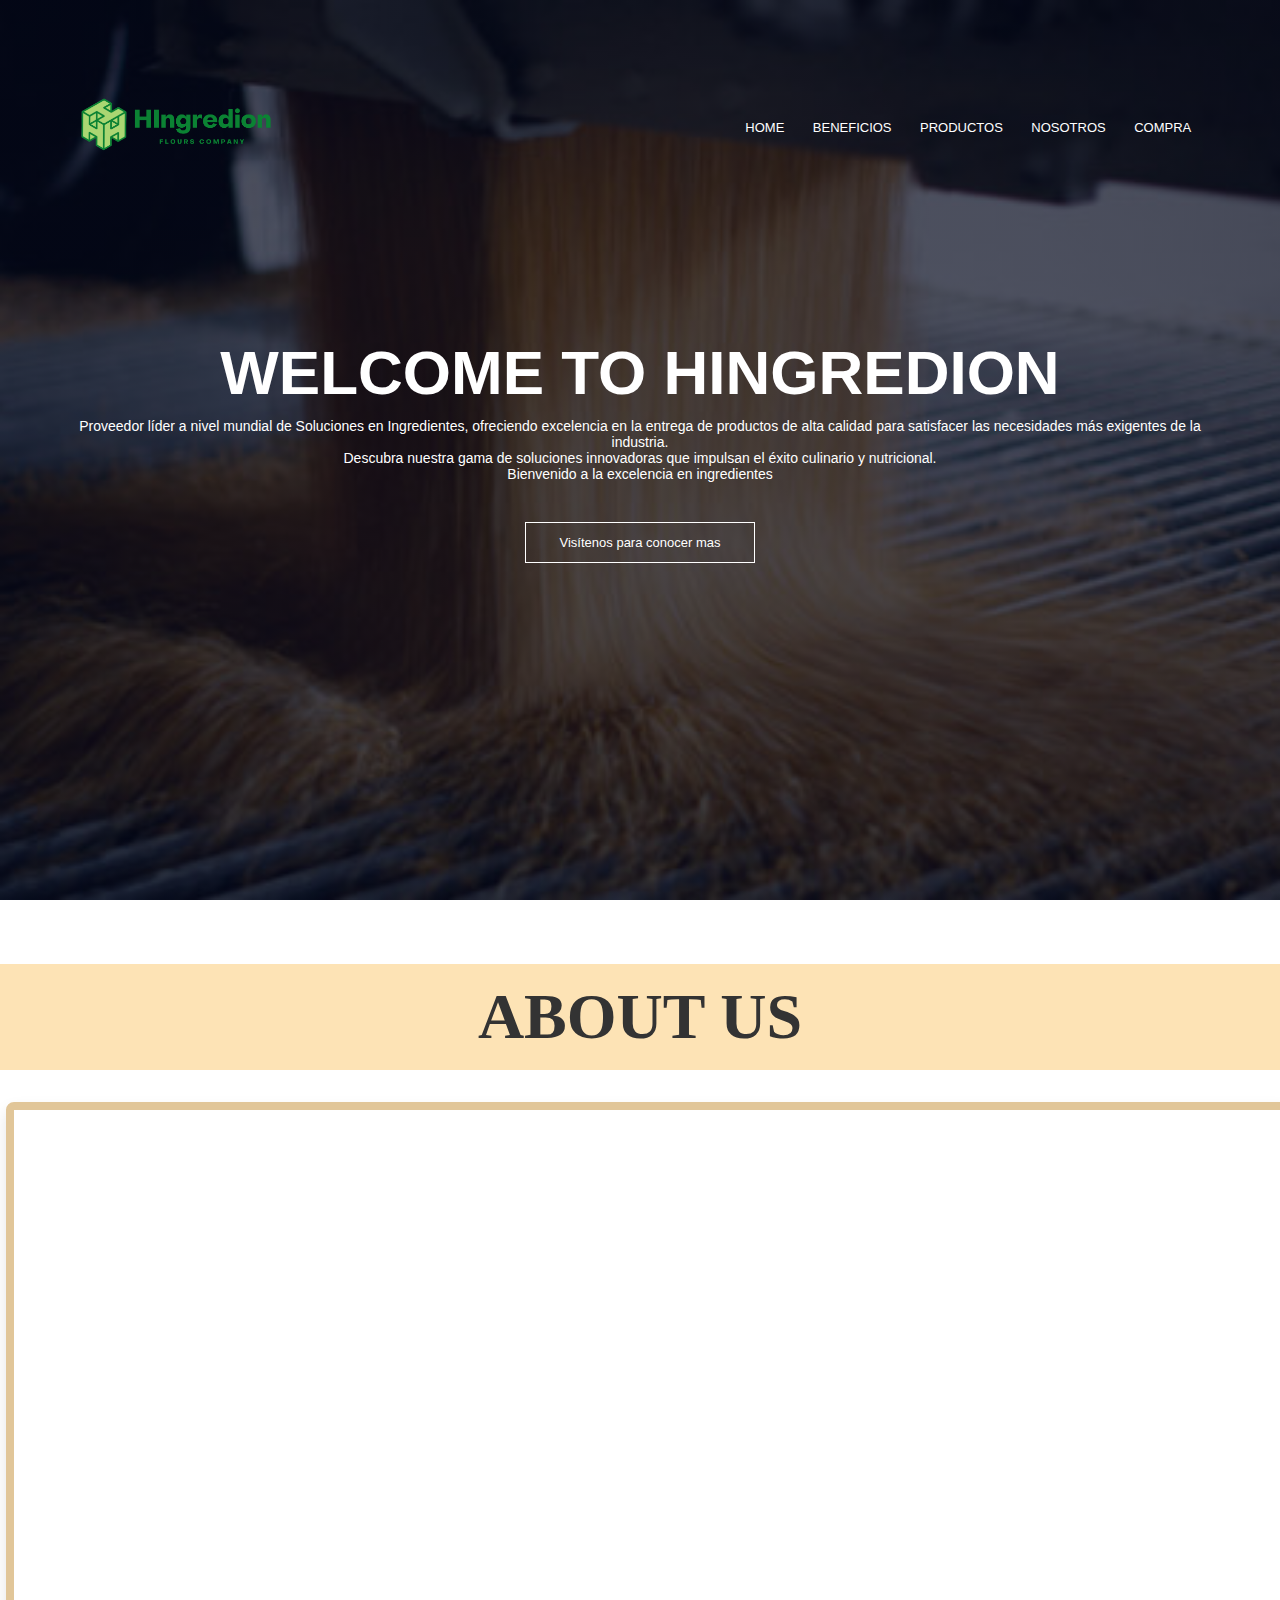
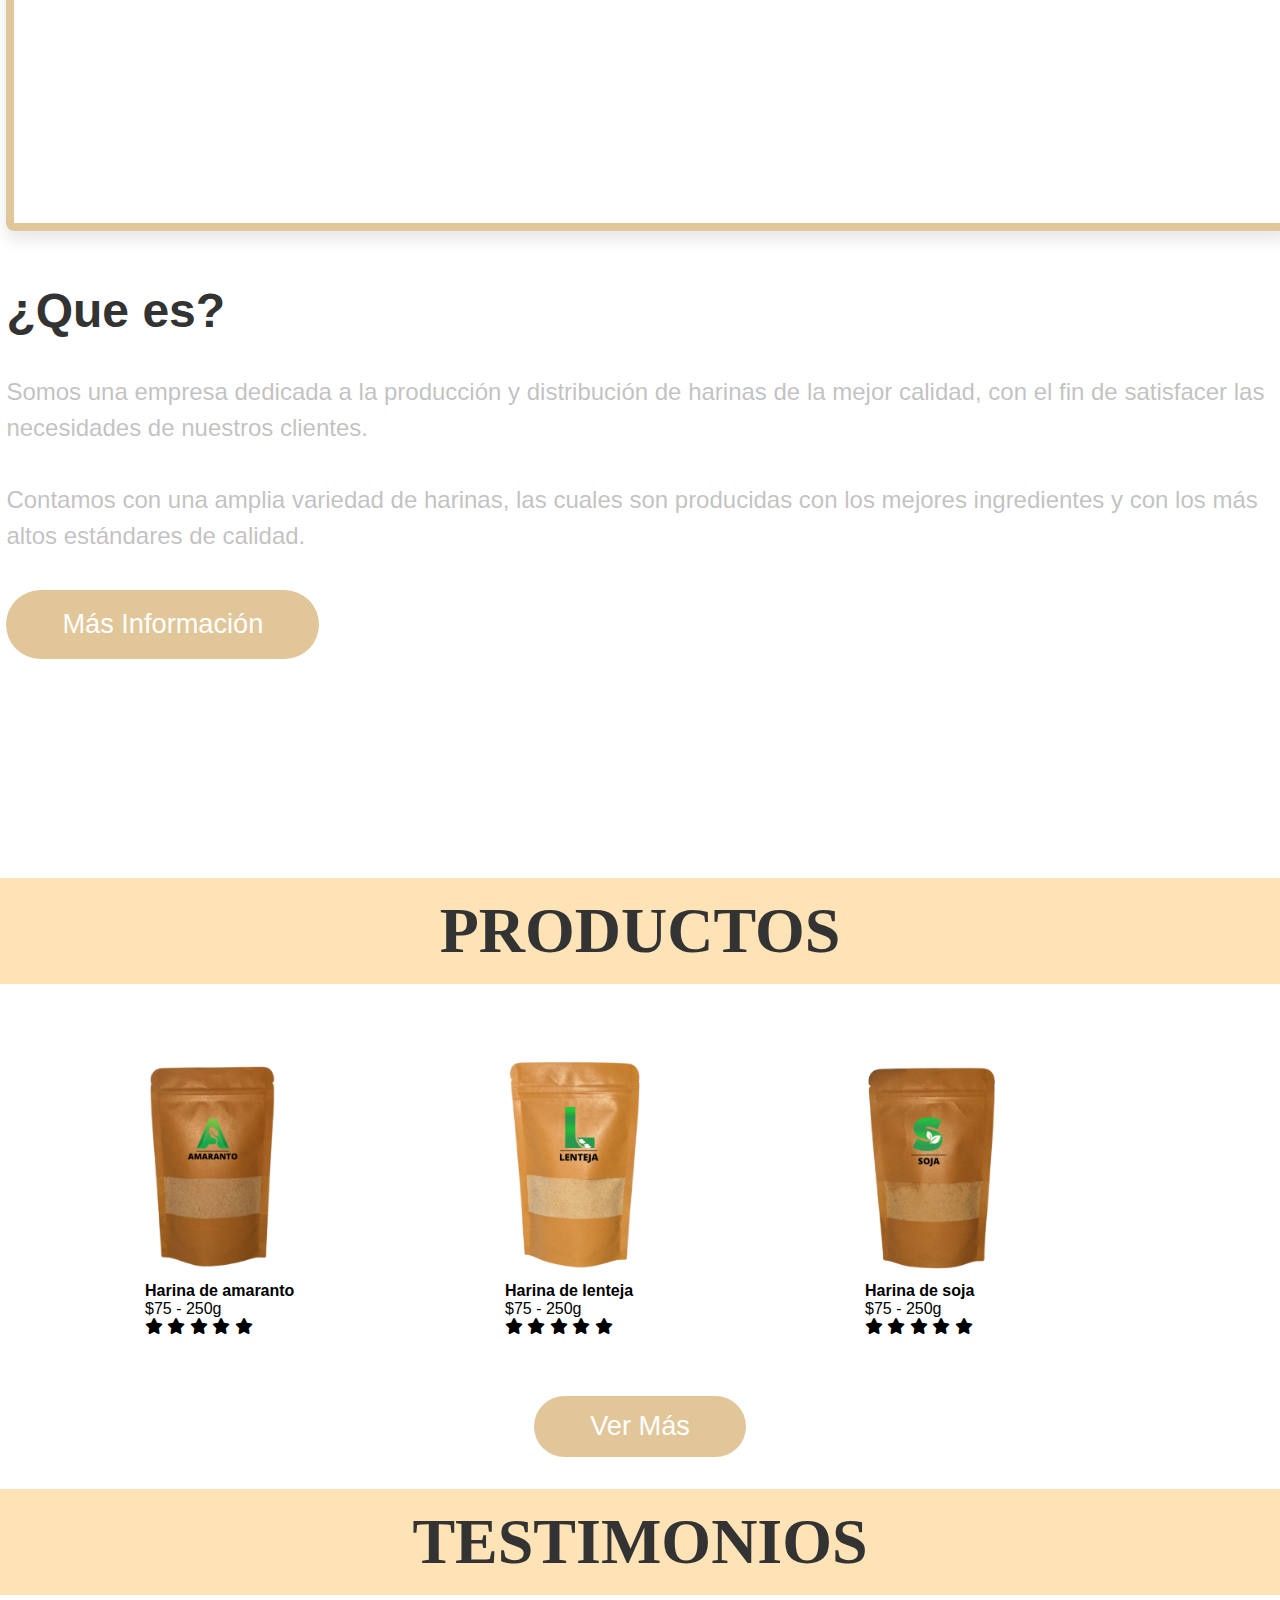
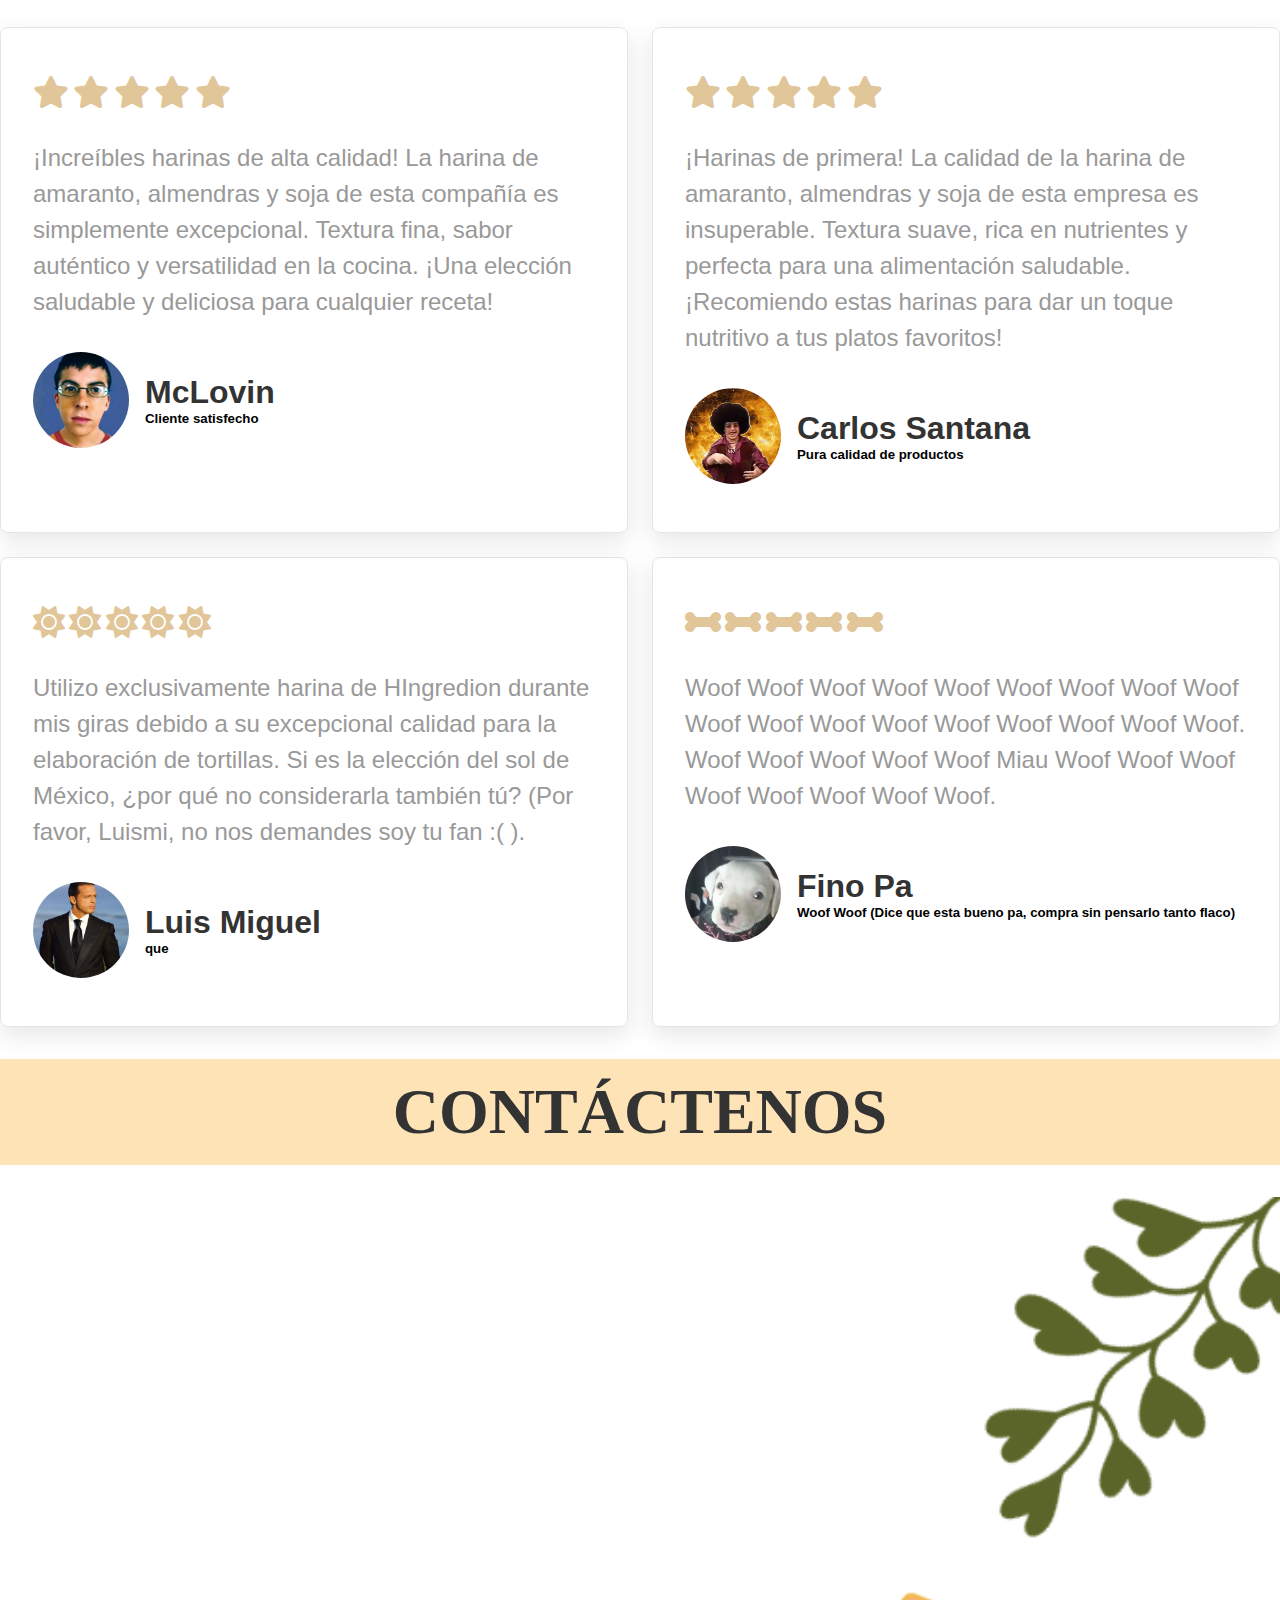
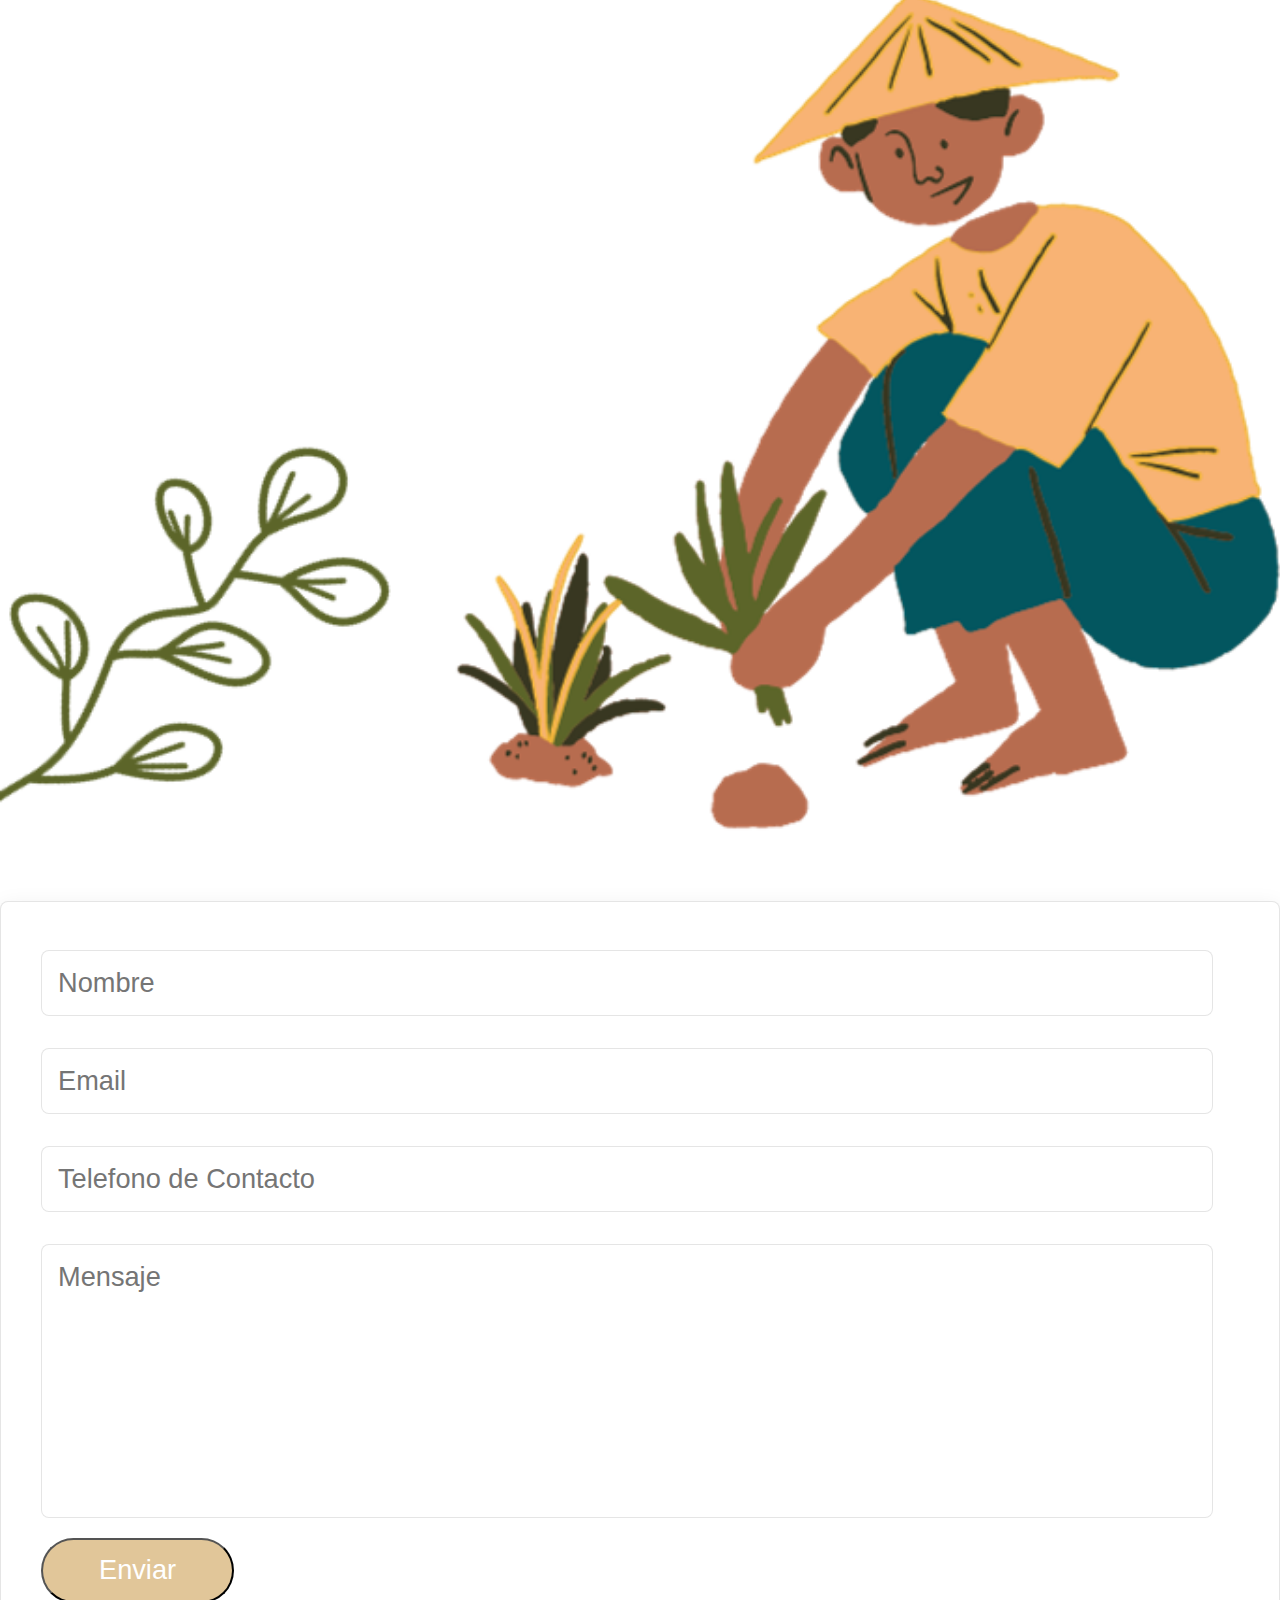
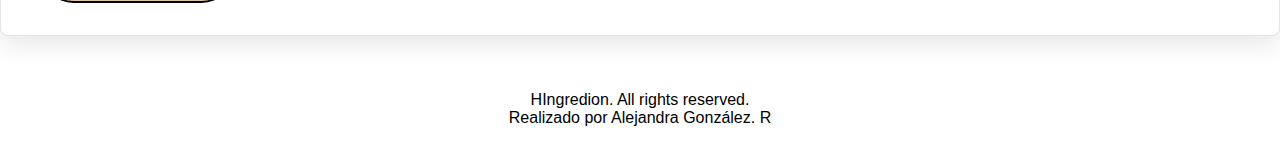
<file: index.html>
<!DOCTYPE html>
<html>
    <head>
        <meta charset="UTF-8">
        <meta name="viewport" content="width=device-width, initial-scale=1.0">

        <!--=============== FAVICON ===============-->
        <link rel="shortcut icon" href="assets/img/Mini-Icon.png" type="image/x-icon">
        
        <!--=============== CSS ===============-->
        <link rel="stylesheet" href="./assets/css/index.css">

        <link rel="stylesheet" href="https://cdnjs.cloudflare.com/ajax/libs/font-awesome/6.4.2/css/all.min.css">

        <title>
            HIngredion
        </title>

    </head>

    <body>
      <section class="header"> 
            <nav>
                <a href="index"><img src="./assets/img/AA Logo.pdf.png"></a>
                <div class="nav-links" id="navLinks">
                    <i class="fa fa-times" onclick="hideMenu()"></i>
                    <ul>
                        <li><a href="index">HOME</a></li>
                        <li><a href="beneficios">BENEFICIOS</a></li>
                        <li><a href="harinas">PRODUCTOS</a></li>
                        <li><a href="about">NOSOTROS</a></li>
                        <li><a href="https://youtu.be/e9t61Swzyfo?feature=shared" target="_blank">COMPRA</a></li>
                    </ul>
                </div>
                <i class="fa fa-bars" onclick="showMenu()"></i>
            </nav>
    
    <div class="text-box">
        <h1>WELCOME TO HINGREDION</h1>
        <p>Proveedor líder a nivel mundial de Soluciones en Ingredientes, ofreciendo excelencia en la entrega de productos de alta calidad para satisfacer las necesidades más exigentes de la industria. <br> Descubra nuestra gama de soluciones innovadoras que impulsan el éxito culinario y nutricional. <br> Bienvenido a la excelencia en ingredientes
        </p>
        <a href="#about" class="hero-btn">Visítenos para conocer mas</a>
    </div>
    </section>

    <section class="about" id="about">
            <h1 class="heading"> ABOUT US</h1>
            <div class="row">
                <div class="video-container">
                    <video src="./assets/img/ezgif.com-gif-to-mp4.mp4" loop autoplay muted></video>
                    <!-- <h3>Mejores Productores de Harina del Mercado</h3> -->
                </div>
                <div class="content">
                    <h3>¿Que es?</h3>
                    <p>Somos una empresa dedicada a la producción y distribución de harinas de la mejor calidad, con el fin de satisfacer las necesidades de nuestros clientes. <br> <br>
                        Contamos con una amplia variedad de harinas, las cuales son producidas con los mejores ingredientes y con los más altos estándares de calidad.
                    <br>  <br> <a style="text-decoration:none" href="about" class="btn">Más Información</a> </p>
                </div>
            </div>
      </section>

      <section class="productos">
        <h1 class="heading">PRODUCTOS</h1>
        <div class="row">
        <div class="small-container"> 
            <div class="rowPR">
                
                <div class="col-4">
                    <br>
                    <img src="./assets/img/amaranto1.png">
                    <h4>Harina de amaranto</h4>
                    <p>$75 - 250g</p>
                    <div class="rating">
                        <i class="fa fa-star"></i>
                        <i class="fa fa-star"></i>
                        <i class="fa fa-star"></i>
                        <i class="fa fa-star"></i>
                        <i class="fa fa-star"></i>
                    </div>
                </div>

                <div class="col-4">
                    <br>
                    <img src="./assets/img/Lenteja.png">
                    <h4>Harina de lenteja</h4>
                    <p>$75 - 250g</p>
                    <div class="rating">
                        <i class="fa fa-star"></i>
                        <i class="fa fa-star"></i>
                        <i class="fa fa-star"></i>
                        <i class="fa fa-star"></i>
                        <i class="fa fa-star"></i>
                    </div>
                </div>
            <div class="col-4">
                    <br>
                    <img src="./assets/img/Soja.png">
                    <h4>Harina de soja</h4>
                    <p>$75 - 250g </p>
                    <div class="rating">
                        <i class="fa fa-star"></i>
                        <i class="fa fa-star"></i>
                        <i class="fa fa-star"></i>
                        <i class="fa fa-star"></i>
                        <i class="fa fa-star"></i>
                    </div>
                </div>

            </div>

            <div class="small-container">
                <a style="text-decoration:none" href="harinas" class="btn">Ver Más</a>
            </div>
      </section>


    <section class="review" id="review">
        <h1 class="heading">TESTIMONIOS</h1>
        <div class="box-container">
            <div class="box">
                <div class="stars">
                    <i class="fa fa-star"></i>
                    <i class="fa fa-star"></i>
                    <i class="fa fa-star"></i>
                    <i class="fa fa-star"></i>
                    <i class="fa fa-star"></i>
                </div>
                <p>
¡Increíbles harinas de alta calidad! La harina de amaranto, almendras y soja de esta compañía es simplemente excepcional. Textura fina, sabor auténtico y versatilidad en la cocina. ¡Una elección saludable y deliciosa para cualquier receta!
                </p>
                <div class="user">
                 <img src="./assets/img/pendejo.jpeg" alt="">
                    <div class="user-info">
                        <h3>McLovin</h3>
                        <h5> Cliente satisfecho</h5>
                    </div>
                </div>
            </div>

            <div class="box">
                <div class="stars">
                    <i class="fa fa-star"></i>
                    <i class="fa fa-star"></i>
                    <i class="fa fa-star"></i>
                    <i class="fa fa-star"></i>
                    <i class="fa fa-star"></i>
                </div>
                <p>
¡Harinas de primera! La calidad de la harina de amaranto, almendras y soja de esta empresa es insuperable. Textura suave, rica en nutrientes y perfecta para una alimentación saludable. ¡Recomiendo estas harinas para dar un toque nutritivo a tus platos favoritos!
                </p>
                <div class="user">
                 <img src="./assets/img/pendejo2.jpeg" alt="">
                    <div class="user-info">
                        <h3>Carlos Santana</h3>
                        <h5>Pura calidad de productos</h5>
                    </div>
                </div>
            
            </div>

            <div class="box">
                <div class="stars">
                    <i class="fa-solid fa-sun"></i>
                    <i class="fa-solid fa-sun"></i>
                    <i class="fa-solid fa-sun"></i>
                    <i class="fa-solid fa-sun"></i>
                    <i class="fa-solid fa-sun"></i>
                </div>
                <p>Utilizo exclusivamente harina de HIngredion durante mis giras debido a su excepcional calidad para la elaboración de tortillas. Si es la elección del sol de México, ¿por qué no considerarla también tú? (Por favor, Luismi, no nos demandes soy tu fan :( ).
                </p>
                <div class="user">
                 <img src="./assets/img/Luismiguelaaaaa.jpeg" alt="">
                    <div class="user-info">
                        <h3> Luis Miguel</h3>
                        <h5>que</h5>
                    </div>
                </div>
            </div>

            <div class="box">
                <div class="stars">
                    <i class="fa-solid fa-bone"></i>
                    <i class="fa-solid fa-bone"></i>
                    <i class="fa-solid fa-bone"></i>
                    <i class="fa-solid fa-bone"></i>
                    <i class="fa-solid fa-bone"></i>
                </div>
                <p> Woof Woof Woof Woof Woof Woof Woof Woof Woof Woof  Woof Woof Woof Woof Woof Woof Woof Woof.
                    Woof Woof Woof Woof Woof Miau Woof Woof Woof Woof Woof Woof Woof Woof.
                </p>
                <div class="user">
                 <img src="./assets/img/finopa.jpeg" alt="">
                    <div class="user-info">
                        <h3>Fino Pa</h3>
                        <h5>Woof Woof (Dice que esta bueno pa, compra sin pensarlo tanto flaco) </h5>
                    </div>
                </div>
            </div>

        </div>

    </section>

    <section class="contact" id="contact">
        <h1 class="heading"> CONTÁCTENOS</h1>

        <div class="row">

            <form action="">
                <input type="text" placeholder="Nombre" class="box">
                <input type="email" placeholder="Email" class="box">
                <input type="Number" placeholder="Telefono de Contacto" class="box">
                <textarea name="" class="box" cols="30" rows="10" placeholder="Mensaje" class="box"></textarea>
                <input type="submit" value="Enviar" class="btn">
            </form>

            <div class="image">
                <img src="./assets/img/agricultor.png" alt="">
            </div>

        </div>


    </section>

    <section class="footer">

        <h4></h4>
        <p>HIngredion. All rights reserved.</p>
        <p> Realizado por Alejandra González. R</p>
    
    </section>

    </body>
</html>
</file>
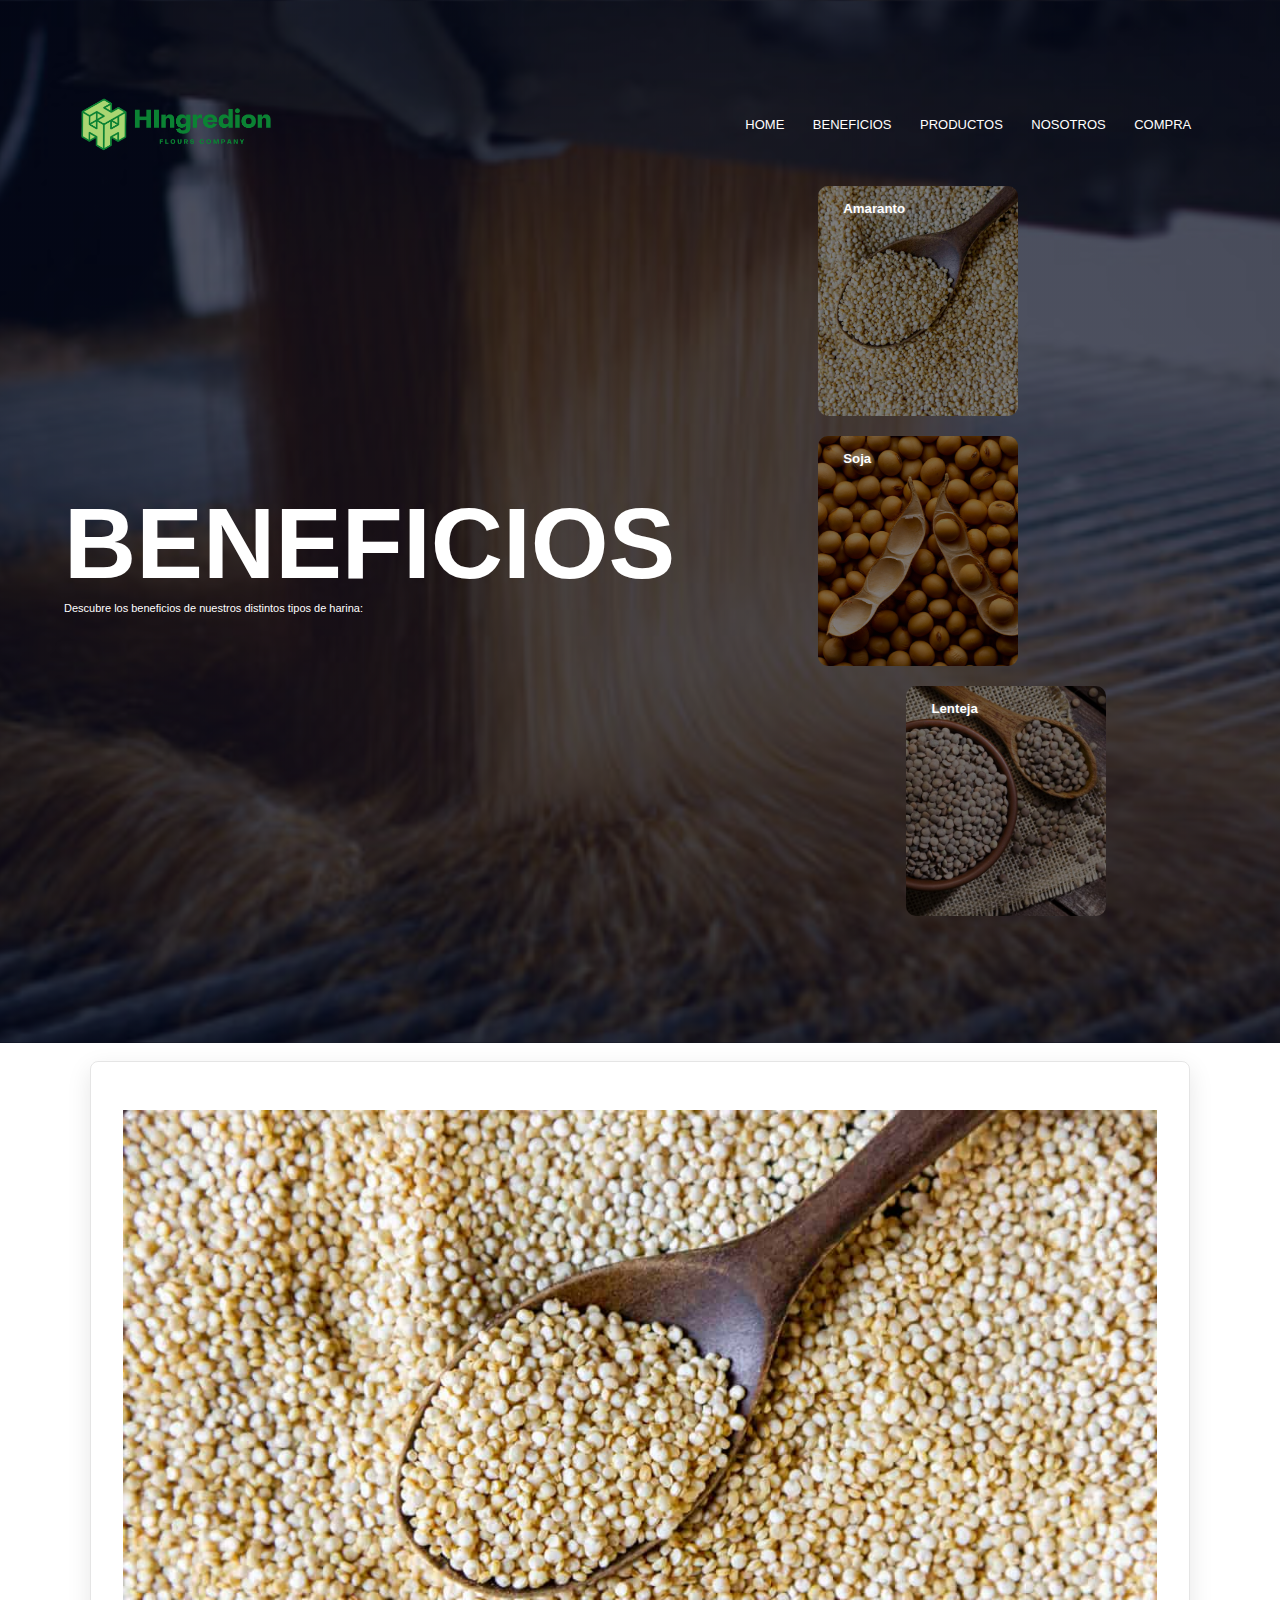
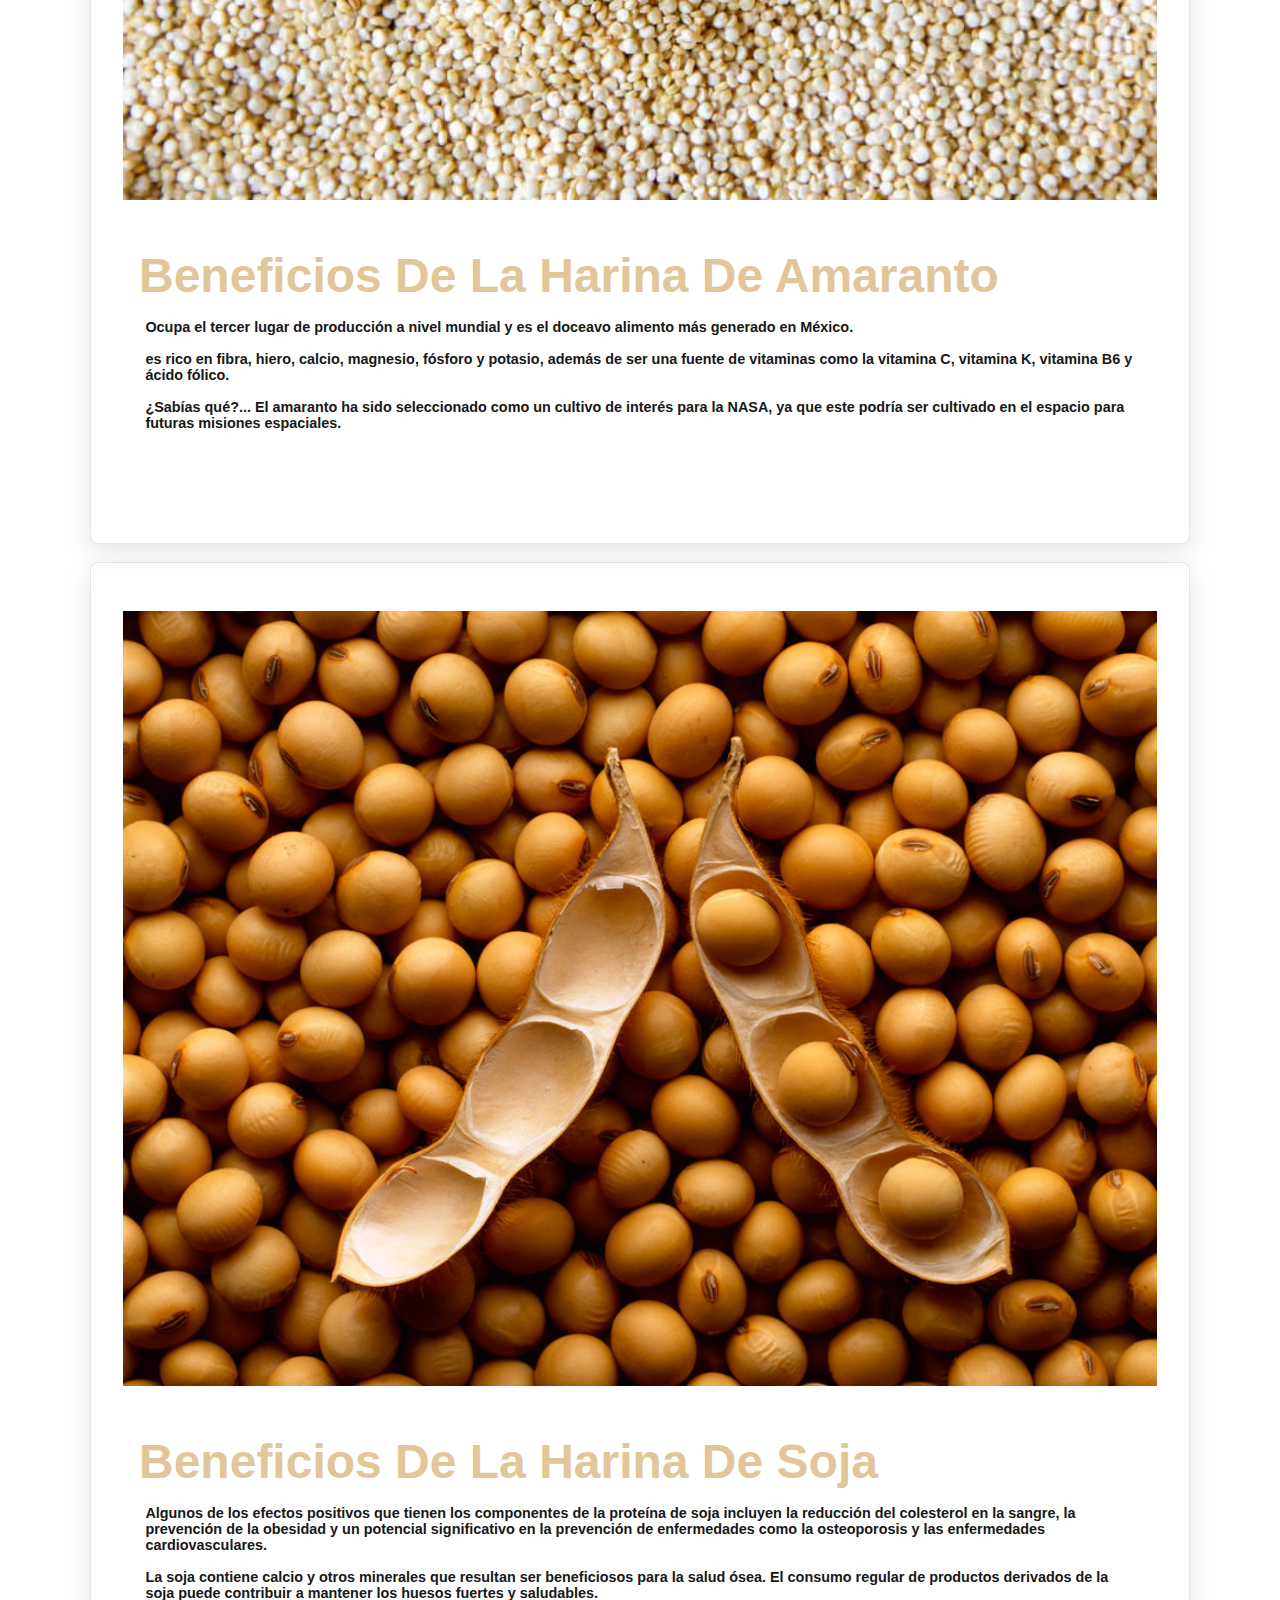
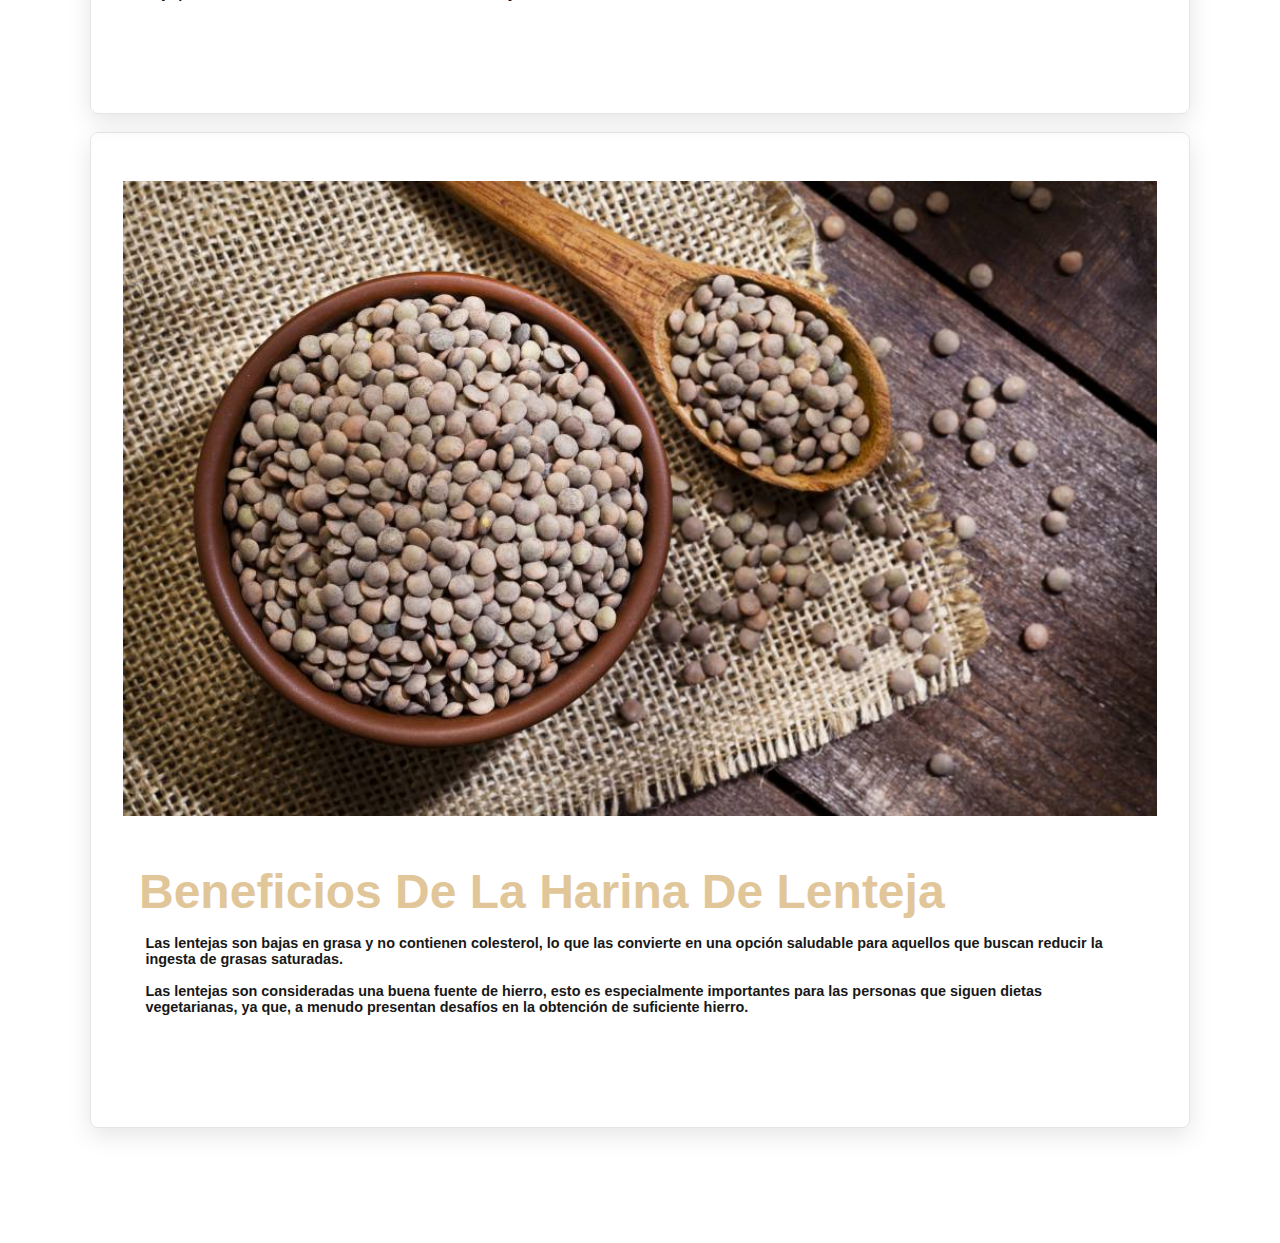
<file: beneficios.html>
<html>
    <head>
        <meta name="viewport" content="width=device-width, initial-scale=1.0">
        <title>HIngredion</title>
        <link rel="stylesheet" href="assets/css/beneficios.css">
        <link href="https://fonts.googleapis.com/css2?family=Roboto:wght@300&display=swap" rel="stylesheet>">
        <link rel="shortcut icon" href="assets/img/Mini-Icon.png" type="image/x-icon">
    </head>
    <body>
        <section class="header"> 
            <nav>
                <a href="index"><img src="./assets/img/AA Logo.pdf.png"></a>
                <div class="nav-links" id="navLinks">
                    <i class="fa fa-times" onclick="hideMenu()"></i>
                    <ul>
                        <li><a href="index">HOME</a></li>
                        <li><a href="beneficios">BENEFICIOS</a></li>
                        <li><a href="harinas">PRODUCTOS</a></li>
                        <li><a href="about">NOSOTROS</a></li>
                        <li><a href="https://youtu.be/e9t61Swzyfo?feature=shared" target="_blank">COMPRA</a></li>
                    </ul>
                </div>
                <i class="fa fa-bars" onclick="showMenu()"></i>
            </nav>
    
       
        <div class="row">
            <div class="col">
                <h1>BENEFICIOS</h1>
                <p>Descubre los beneficios de nuestros distintos tipos de harina: </p>
                <!--- <button type="button"> Te amo</button> -->
            </div>
            <div class="col">
                <a href="#amaranto">
                <div class="card card1">
                    <h5>Amaranto</h5>
                    <p></p>
                </div>
                </a>
                <a href="#soja">
                <div class="card card2">
                    <h5>Soja</h5>
                    <p></p>
                </div>
                </a>
                <a href="#lenteja">
                <div class="card card3">
                    <h5>Lenteja</h5>
                    <p></p>
                </div>
                </a>
            </div>
        </div>
        </div>
    </section>

    <section class="beneficios">
        <br>
        <div class="card-wrapper">
            <div class="cardBE" id="amaranto">
                <div class="product-img">
                    <div class="img-display">
                        <div class="img-showcase">
                            <img src="./assets/img/beneficios1.jpg">

                        </div>
                    </div>
                </div>

                <div class="product-content">
                    <h2 class="product-title">Beneficios de la harina de amaranto</h2>
                    <div class="product-detail">
                        <ul>
                        <li>Ocupa el tercer lugar de producción a nivel mundial y es el doceavo alimento más generado en México.</li> <br>
                        <li> es rico en fibra, hiero, calcio, magnesio, fósforo y potasio, además de ser una fuente de vitaminas como la vitamina C, vitamina K, vitamina B6 y ácido fólico.</li> <br>
                        <li> ¿Sabías qué?... El amaranto ha sido seleccionado como un cultivo de interés para la NASA, ya que este podría ser cultivado en el espacio para futuras misiones espaciales.</li> <br>
                        </ul>
                    </div>
                </div>
            </div>

            <br>
            <div class="cardBE" id="soja">
                <div class="product-img">
                    <div class="img-display">
                        <div class="img-showcase">
                            <img src="./assets/img/SOJA1.jpg">

                        </div>
                    </div>
                </div>

                <div class="product-content">
                    <h2 class="product-title">Beneficios de la harina de soja</h2>
                    <div class="product-detail">
                        <ul>
                        <li>Algunos de los efectos positivos que tienen los componentes de la proteína de soja incluyen la reducción del colesterol en la sangre, la prevención de la obesidad y un potencial significativo en la prevención de enfermedades como la osteoporosis y las enfermedades cardiovasculares. </li> <br>
                        <li>La soja contiene calcio y otros minerales que resultan ser beneficiosos para la salud ósea. El consumo regular de productos derivados de la soja puede contribuir a mantener los huesos fuertes y saludables.</li> <br>
                        </ul>
                    </div>
                </div>
            </div>

            <br> 

            <div class="cardBE" id="lenteja">
                <div class="product-img">
                    <div class="img-display">
                        <div class="img-showcase">
                            <img src="./assets/img/1579463753_444681_1579466870_noticia_normal.jpg">

                        </div>
                    </div>
                </div>

                <div class="product-content">
                    <h2 class="product-title">Beneficios de la harina de Lenteja</h2>
                    <div class="product-detail">
                        <ul>
                        <li>Las lentejas son bajas en grasa y no contienen colesterol, lo que las convierte en una opción saludable para aquellos que buscan reducir la ingesta de grasas saturadas.</li> <br>
                        <li>Las lentejas son consideradas una buena fuente de hierro, esto es especialmente importantes para las personas que siguen dietas vegetarianas, ya que, a menudo presentan desafíos en la obtención de suficiente hierro.</li> <br>
                        </ul>
                    </div>
                </div>
            </div>
        </div>

    </section>

    <section class="footer">

        <h4></h4>
        <p>HIngredion. All rights reserved.</p>
        <p> Realizado por Alejandra González. R</p>
    
    </section>

    </body>
</html>
</file>
<file: assets/css/index.css>
@import url('https://fonts.googleapis.com/css2?family=Poppins:wght@400;500;600;700&display=swap');

@import url('https://fonts.googleapis.com/css2?family=Open+Sans:wght@700&display=swap');

*{
    margin: 0;
    padding: 0;
    font-family: sans-serif;
}

html{
    scroll-behavior: smooth;
}

.header{
    min-height:100vh ;
    width: 100%;
    background-image: linear-gradient(rgba(4,9,30,0.7),rgba(4,9,30,0.7))
    ,url(../img/banerharinapan78-panorama.jpg);
    background-position: center;
    background-size:cover;
    position: relative;
}

nav{
    display: flex;
    padding: 2% 6%;
    justify-content: space-between;
    align-items: center;
}

nav img{
    width: 200px;
}

.nav-links{
    flex: 1;
    text-align: right;
}

.nav-links ul li{
    list-style: none;
    display: inline-block;
    padding: 8px 12px;
    position:relative;
}

.nav-links ul li a{
    color: #fff;
    text-decoration: none;
    font-size: 13px;
}

.nav-links ul li::after{
    content: '';
    width: 0%;
    height: 2px;
    background: #E1C699;
    display: block;
    margin: auto;
    transition: 0.5s;
}

.nav-links ul li:hover::after{
    width: 100%;
}

.text-box{
    width: 90%;
    color:#fff;
    position: absolute;
    top: 50%;
    left: 50%;
    transform: translate(-50%, -50%);
    text-align: center;
}

.text-box h1{
    font-size: 62px;
}

.text-box p{
    margin: 10px 0 40px;
    font-size: 14px;
    color: #fff;
}

.hero-btn{
    display: inline-block;
    text-decoration: none;
    color: #fff;
    border: 1px solid #fff;
    padding: 12px 34px;
    font-size: 13px;
    background: transparent;
    position: relative;
    cursor: pointer;
}

.hero-btn:hover{
    border: 1px solid #E1C699;
    background: #E1C699;
    transition: 1s;
}

nav .fa{
    display: none;

}


@media(max-width: 700px){
    .text-box h1{
        font-size: 20px;
    }
    .nav-links ul li {
        display: block;
    }
    .nav-links{
        position: fixed;
        background: #E1C699;
        height: 100vh;
        width: 200px;
        top: 0;
        right: -200px;
        text-align: left;
        z-index:2;
        transition: 1s;
    }
    nav .fa{
        display: block;
        color: #fff;
        margin: 10px;
        font-size: 22px;
        cursor: pointer;

    }
    .nav-links ul{
        padding: 30px;
    }
}

.content p {
    margin: 20px auto;
    font-weight: 100;
    line-height: 25px;
    font-size: 20px;
}

button{
    width: 200px;
    padding: 15px 0 ;
    text-align: center;
    margin: 20px 10px;
    border-radius: 25px;
    font-weight: bold;
    border: 2px solid #E1C699;
    background: transparent;
    color: #fff;
    cursor: pointer;
    position: relative;
    overflow: hidden;
}

span{
    background: #E1C699;
    height: 100%;
    width: 0;
    border-radius: 25px;
    position:absolute;
    left: 0;
    bottom: 0;
    z-index: -1;
    transition: 0.5s;
}

button:hover span{
    width: 100%;
}

button:hover{
    border: none;
}

.btn{
    display:inline-block;
    border-radius: 5rem;
    background: #E1C699;
    color: #fff;
    padding: .9rem 3.5rem;
    cursor: pointer;
    font-size: 1.7rem;
}

.btn:hover{
    background: #b2b0b0;
    color: #333;
    border: 2px solid #E1C699;
    background: transparent;
    color: #E1C699;
    cursor: pointer;
    position: relative;
    overflow: hidden;
}

.about{
    padding: 2rem 0;
    background: #fff;
}

.heading{
    text-align: center;
    font-size: 4rem;
    color: #333;
    padding: 1rem;
    margin: 2rem 0;
    background: #fde3b5;
    font-family: 'Times New Roman', Times, serif;
}

.heading span{
    color: #fde3b5;
}

.about .row{
    display: flex;
    align-items: center;
    gap: 3rem;
    flex-wrap: wrap;
    padding: 0rem 0;
    padding-bottom: 3rem;
    margin: 0.5%;
}

.about .row .video-container{
    flex: 1 1 37rem;
    position: relative;
}

.about .row .video-container video{
    width: 100%;
    border: 0.5rem solid #E1C699;
    border-radius: .5rem;
    box-shadow: 0 .5rem 1rem rgba(0,0,0,.1);
    height: 100%;
    object-fit: cover;
}

.about .row .video-container h3{
    position: absolute;
    top: 50%; transform: translateY(-50%);
    font-size: 3rem;
    background: #fff;
    width: 100%;
    padding: 1rem 2rem;
    mix-blend-mode: screen;
}

.about .row .content{
    flex: 1 1 40rem;

}

.about .row .content h3{
    font-size: 3rem;
    color: #333;
}

.about .row .content p{
    font-size: 1.5rem;
    color: #9999;
    padding: 5rem 0;
    padding-top: 1rem;
    line-height: 1.5;
}

.review .box-container{
    display: flex;
    flex-wrap: wrap;
    gap: 1.5rem;
}

.review .box-container .box{
    flex: 1 1 30rem;
    box-shadow: 0 .5rem 1.5rem rgba(0,0,0,.1);
    border-radius: .5rem;
    padding: 3rem 2rem;
    position: relative;
    border: .1rem solid rgba(0,0,0,.1);
}

.review .box-container .box .fa-quote-right{
    position: absolute;
    bottom: 3rem; right: 3rem;
    font-size: 6rem;
    color: #eee;

}

.review .box-container .box .stars i{
    color: #E1C699;
    font-size: 2rem;
}

.review .box-container .box p{
    color: #999;
    font-size: 1.5rem;
    line-height: 1.5;
    padding-top: 2rem;
}

.review .box-container .box .user{
    display: flex;
    align-items: center;
    padding-top: 2rem;

}

.review .box-container .box .user img{
    height: 6rem;
    width: 6rem;
    border-radius: 50%;
    object-fit: cover;
    margin-right: 1rem;

}

.review .box-container .box .user h3{
    font-size: 2rem;
    color: #333;
}

.review .box-container .box .user span{
    font-size: 1.3rem;
    color: #999;
}

.contact .row{
    display: flex;
    flex-wrap: wrap-reverse ;
    gap: 1.5rem;
    align-items: center;
}

.contact .row form{
    flex: 1 1 40rem;
    padding: 2rem 2.5rem;
    box-shadow: 0 .5rem 1.5rem rgba(0,0,0,.1);
    border: .1rem solid rgba(0,0,0,.1);
    background: #fff;
    border-radius: .5rem;
}

.contact .row .image{
    flex: 1 1 40rem;
    
}

.contact .row .image img{
    width: 100%;
}

.contact .row form .box{
    padding: 1rem;
    font-size: 1.7rem;
    color: #333;
    text-transform: none;
    border: .1rem solid rgba(0,0,0,.1);
    border-radius: .5rem;
    margin: 1rem 0;
    width: 95%;
}

.contact .row form .box:focus{
    outline: none;
    border-color: #E1C699;
    box-shadow: 0 .5rem 1.5rem rgba(0,0,0,.1);
}

.contact .row form textarea{
    height: 15rem;
    resize: none;
}

.center-text{
    text-align: center;
}

.products-content{
    display: grid;
    grid-template-columns: repeat(auto-fit, minmax(250px, auto));
    align-items: center;
    gap: 3rem;
    margin-top: 5rem;
}

.products-box{
    position: relative;

}

.products-box img{
    width: 100%;
    height: 100%;
    object-fit: cover;
    border-radius: 10px;
    filter: brightness(70%);
    transition: all .3s cubic-bezier(.499, .05, .55, .95);
    will-change: filter;
    display: block;
}

.products-box h6{
    position: absolute;
    left: 25px;
    bottom: 95px;
    font-size: 18px;
    font-weight: 500;
}

.products-box h4{    
    position: absolute;
    left: 25px;
    bottom: 65px;
    font-size: 20px;
    font-weight: 700;
}

.products-box img:hover{
    filter: brightness(90%) hue-rotate(50deg);
    transform: scale(1.04);
    cursor: pointer;
}

.center-btnC{
    text-align: center;
    margin-top: 4rem;
}


.footer{
    width: 100%;
    text-align: center;
    padding: 30px 0;
}

.footer h4{
    margin-bottom: 25px;
    margin-top:20px ;
    font-weight: 600;
}

.icons .fa{
    color: #080101;
    margin: 0 13px;
    cursor: pointer;
    padding: 18px 0;
}

.row-2{
    justify-content: space-between;
    margin: 100px auto 50px;
}

.small-container{
    max-width: 1080px;
    margin: auto;
    padding-left: 25px;
    padding-right: 25px;
    align-items: center;
    display: flex;
    flex-wrap: wrap;
}

.col-4{
    flex-basis: 25%;
    padding: 10px;
    min-width: 200px;
    margin-bottom: 50px;
    transition: transform 0.5s;
}

.col-4 img{
    width: 100%;
}

.rowPR{
    flex-wrap: wrap;
    display: flex;
    justify-content: space-around;
    align-items: center;
}

.col-4:hover{
    transform: translate(-5px);
}
</file>
<file: assets/css/beneficios.css>
*{
    margin: 0;
    padding: 0;
    font-family: sans-serif;
}

html{
    scroll-behavior: smooth;
}

.header{
    min-height:100vh ;
    width: 100%;
    background-image: linear-gradient(rgba(4,9,30,0.7),rgba(4,9,30,0.7))
    ,url(../img/banerharinapan78-panorama.jpg);
    background-position: center;
    background-size:cover;
    position: relative;
}

nav{
    display: flex;
    padding: 2% 6%;
    justify-content: space-between;
    align-items: center;
}

nav img{
    width: 200px;
}

.nav-links{
    flex: 1;
    text-align: right;
}

.nav-links ul li{
    list-style: none;
    display: inline-block;
    padding: 8px 12px;
    position:relative;
}

.nav-links ul li a{
    color: #fff;
    text-decoration: none;
    font-size: 13px;
}

.nav-links ul li::after{
    content: '';
    width: 0%;
    height: 2px;
    background: #E1C699;
    display: block;
    margin: auto;
    transition: 0.5s;
}

.nav-links ul li:hover::after{
    width: 100%;
}

.text-box{
    width: 90%;
    color:#fff;
    position: absolute;
    top: 50%;
    left: 50%;
    transform: translate(-50%, -50%);
    text-align: center;
}

.text-box h1{
    font-size: 62px;
}

.text-box p{
    margin: 10px 0 40px;
    font-size: 14px;
    color: #fff;
}

.hero-btn{
    display: inline-block;
    text-decoration: none;
    color: #fff;
    border: 1px solid #fff;
    padding: 12px 34px;
    font-size: 13px;
    background: transparent;
    position: relative;
    cursor: pointer;
}

.hero-btn:hover{
    border: 1px solid #E1C699;
    background: #E1C699;
    transition: 1s;
}

nav .fa{
    display: none;

}


@media(max-width: 700px){
    .text-box h1{
        font-size: 20px;
    }
    .nav-links ul li {
        display: block;
    }
    .nav-links{
        position: fixed;
        background: #E1C699;
        height: 100vh;
        width: 200px;
        top: 0;
        right: -200px;
        text-align: left;
        z-index:2;
        transition: 1s;
    }
    nav .fa{
        display: block;
        color: #fff;
        margin: 10px;
        font-size: 22px;
        cursor: pointer;

    }
    .nav-links ul{
        padding: 30px;
    }
}



.row{
    display: flex;
    height: 88%;
    align-items: center;
}

.col{
    flex-basis: 50%;
    margin: 5%;
    margin-top: -10%;
}

h1{
    color: #fff;
    font-size: 100px;
}

p{
    color: #fff;
    font-size: 11px;
    line-height: 15px;

}

button{
    width: 180px;
    color: #000;
    font-size: 12px;
    padding: 12px 0;
    background: #fff;
    border: 0;
    border-radius: 20px;
    outline: none;
    margin-top: 30px;
}
.card{
    width: 200px;
    height: 230px;
    display: inline-block;
    border-radius: 10px;
    padding: 15px 25px;
    box-sizing: border-box;
    cursor: pointer;
    margin: 10px 15px;
    background-position: center;
    background-size: cover;
    transition: transform 0.5s;
}

.card1{
    background-image:linear-gradient(rgba(0,0,0,0.50),rgba(0,0,0,0.50)),url(../img/top-view-quinoa-with-wooden-spoon.jpg);
}

.card2{
    background-image:linear-gradient(rgba(0,0,0,0.50),rgba(0,0,0,0.50)),url(../img/SOJA1.jpg);
}
.card3{
    background-image:linear-gradient(rgba(0,0,0,0.50),rgba(0,0,0,0.50)),url(../img/1579463753_444681_1579466870_noticia_normal.jpg);
    margin-left: 25%;
}

.card:hover{
    transform: translateY(-10px);
}

h5{
    color: #fff;
    text-shadow: 0 0 5px #999;
}

.card p{
    color: #fff;
    text-shadow: 0 0 51px #000;
    font-size: 8px;
}


.footer{
    width: 100%;
    text-align: center;
    padding: 30px 0;
}

.footer h4{
    margin-bottom: 25px;
    margin-top:20px ;
    font-weight: 600;
}

.icons .fa{
    color: #080101;
    margin: 0 13px;
    cursor: pointer;
    padding: 18px 0;
}

.card-wrapper{
    max-width: 1100px;
    margin: 0 auto;
}

.cardBE{
    flex: 1 1 30rem;
    box-shadow: 0 .5rem 1.5rem rgba(0,0,0,.1);
    border-radius: .5rem;
    padding: 3rem 2rem;
    position: relative;
    border: .1rem solid rgba(0,0,0,.1);
}

.card-wrapper img{
    display: block;
}

.img-display{
    overflow: hidden;
}

.img-showcase{
    display: flex;
    width: 100%;
    transition: all 0.5s ease;
}

.img-showcase img{
    min-width: 100%;
    
}

.img-select{
    display: flex;
}

.img-item{
    margin: 0.3rem;

}

.img-item:nth-child(1),
.img-item:nth-child(2),
.img-item:nth-child(3){
    margin-right: 0;
}

.product-content{
    padding: 2rem 1rem;
}

.product-title{
    font-size: 3rem;
    text-transform: capitalize;
    font-weight: 700;
    position: relative;
    color: E1C699;
    margin: 1rem 0;
}

.product-detail h2{
    text-transform: capitalize;
    color: E1C699;
    padding-bottom: 0.6rem;
}

.product-detail p{
    font-size: 0.9rem;
    padding: 0.3rem;
    opacity: 0.8;
}

.product-detail ul{
    list-style: none;
    margin: 1rem 0;
    font-size: 0.9rem;
}

.product-detail ul li{
    margin: 0;
    list-style: none;

    margin: 0 .4rem 0;
    font-weight: 600;
    opacity: 0.9;
}

.footer{
    width: 100%;
    text-align: center;
    padding: 30px 0;
}

.footer h4{
    margin-bottom: 25px;
    margin-top:20px ;
    font-weight: 600;
}

.icons .fa{
    color: #080101;
    margin: 0 13px;
    cursor: pointer;
    padding: 18px 0;
}
</file>
